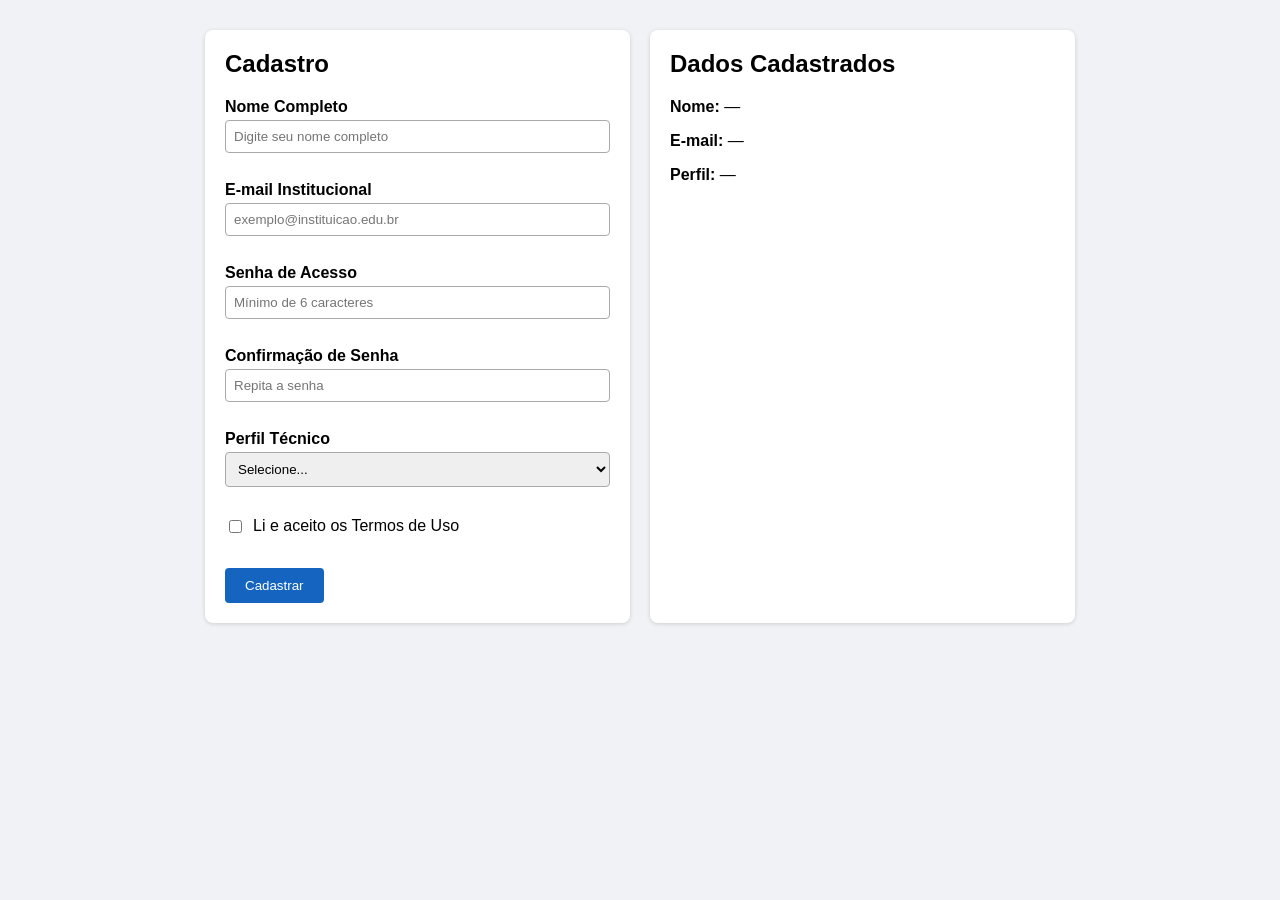
<file: integracao-form/index.html>
<!DOCTYPE html>
<html lang="pt-BR">
<head>
  <meta charset="UTF-8">
  <meta name="viewport" content="width=device-width, initial-scale=1.0">
  <title>Formulário de Cadastro</title>
  <link rel="stylesheet" href="style.css">
</head>
<body>
  <div class="container">

    <!-- Coluna 1: formulário -->
    <section class="coluna">
      <h2>Cadastro</h2>
      <form id="cadastroForm" novalidate>

        <label for="nome">Nome Completo</label>
        <input type="text" id="nome" placeholder="Digite seu nome completo" required>
        <span class="erro" id="erroNome"></span>

        <label for="email">E-mail Institucional</label>
        <input type="email" id="email" placeholder="exemplo@instituicao.edu.br" required>
        <span class="erro" id="erroEmail"></span>

        <label for="senha">Senha de Acesso</label>
        <input type="password" id="senha" placeholder="Mínimo de 6 caracteres" minlength="6" required>
        <span class="erro" id="erroSenha"></span>

        <label for="confirmaSenha">Confirmação de Senha</label>
        <input type="password" id="confirmaSenha" placeholder="Repita a senha" required>
        <span class="erro" id="erroConfirma"></span>

        <label for="perfil">Perfil Técnico</label>
        <select id="perfil" required>
          <option value="">Selecione...</option>
          <option value="Redes">Redes</option>
          <option value="Desenvolvimento">Desenvolvimento</option>
          <option value="Suporte">Suporte</option>
        </select>
        <span class="erro" id="erroPerfil"></span>

        <div class="termos">
          <input type="checkbox" id="termos" required>
          <label for="termos">Li e aceito os Termos de Uso</label>
        </div>
        <span class="erro" id="erroTermos"></span>

        <button type="submit">Cadastrar</button>
      </form>
    </section>

    <!-- Coluna 2: saída dos dados -->
    <section class="coluna">
      <h2>Dados Cadastrados</h2>
      <p id="mensagemSucesso" class="sucesso"></p>
      <p><strong>Nome:</strong> <span id="saidaNome">—</span></p>
      <p><strong>E-mail:</strong> <span id="saidaEmail">—</span></p>
      <p><strong>Perfil:</strong> <span id="saidaPerfil">—</span></p>
    </section>

  </div>

  <script src="script.js"></script>
</body>
</html>
</file>
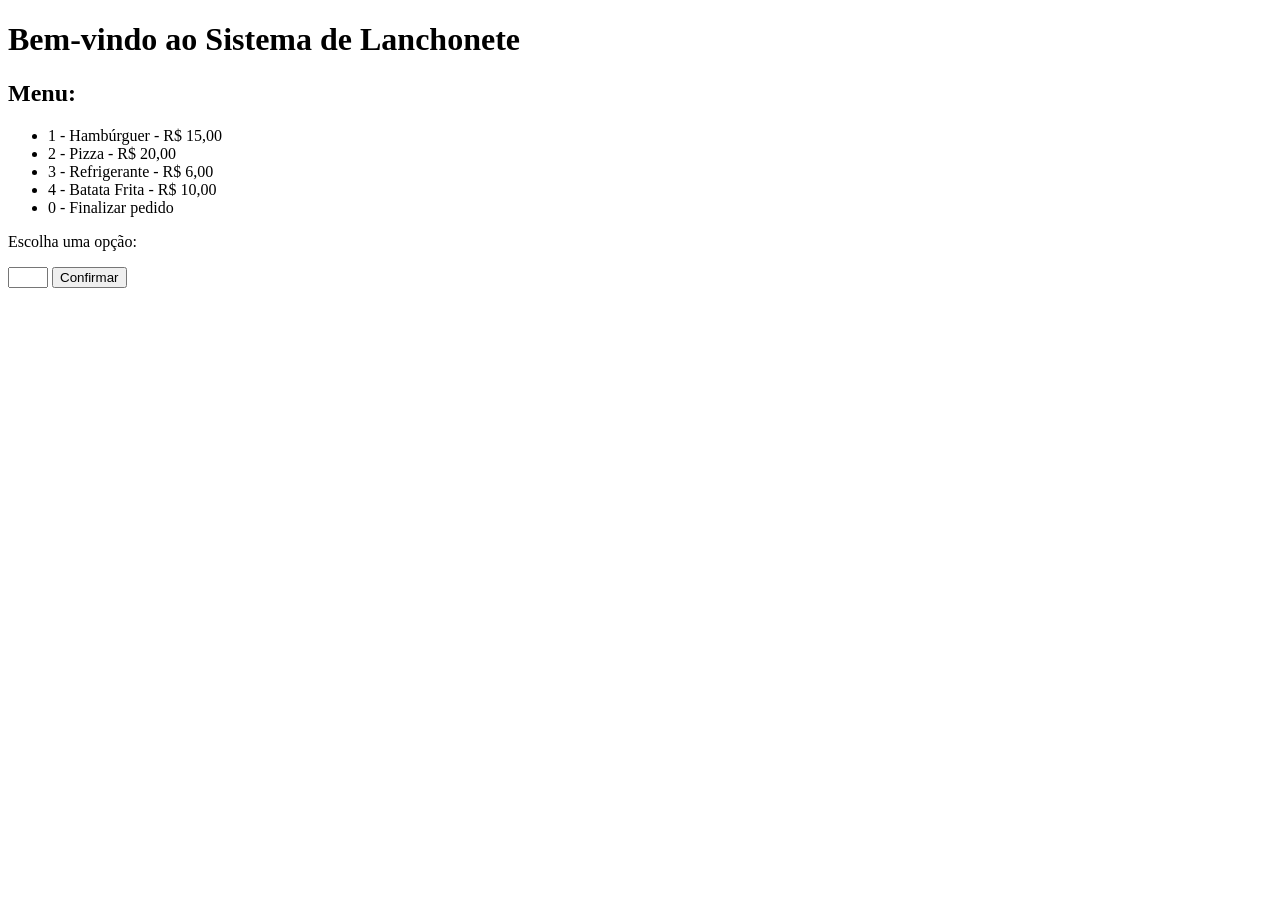
<file: sistema_menu/index.html>
<!DOCTYPE html>
<html lang="en">
<head>
    <meta charset="UTF-8">
    <meta name="viewport" content="width=device-width, initial-scale=1.0">
    <link rel="stylesheet" href="style.css">
    <title>Lanchonete</title>
</head>
<body class="body">
    <h1>Bem-vindo ao Sistema de Lanchonete</h1>
    <h2>Menu:</h2>
    <ul>
        <li>1 - Hambúrguer - R$ 15,00</li>
        <li>2 - Pizza - R$ 20,00</li>
        <li>3 - Refrigerante - R$ 6,00</li>
        <li>4 - Batata Frita - R$ 10,00</li>
        <li>0 - Finalizar pedido</li>
    </ul>

    <p>Escolha uma opção:</p>
    <input type="number" id="opcao" min="0" max="4">
    <button onclick="processarOpcao()">Confirmar</button>

    <script src="main.js"></script>
</body>
</html>
</file>
<file: integracao-form/style.css>
* {
  box-sizing: border-box;
  font-family: Arial, sans-serif;
}

body {
  margin: 0;
  background: #f0f2f5;
}

.container {
  display: flex;
  gap: 20px;
  max-width: 900px;
  margin: 30px auto;
  padding: 0 15px;
}

.coluna {
  flex: 1;
  background: #fff;
  padding: 20px;
  border-radius: 8px;
  box-shadow: 0 1px 4px rgba(0, 0, 0, 0.15);
}

h2 {
  margin-top: 0;
}

label {
  display: block;
  margin-top: 12px;
  font-weight: bold;
}

input[type="text"],
input[type="email"],
input[type="password"],
select {
  width: 100%;
  padding: 8px;
  margin-top: 4px;
  border: 1px solid #aaa;
  border-radius: 4px;
}

.termos {
  display: flex;
  align-items: center;
  gap: 8px;
  margin-top: 14px;
}

.termos label {
  margin: 0;
  font-weight: normal;
}

.erro {
  display: block;
  color: #c62828;
  font-size: 13px;
  min-height: 16px;
}

.sucesso {
  color: #2e7d32;
  font-weight: bold;
}

button {
  margin-top: 16px;
  padding: 10px 20px;
  background: #1565c0;
  color: #fff;
  border: none;
  border-radius: 4px;
  cursor: pointer;
}

button:hover {
  background: #0d47a1;
}

@media (max-width: 700px) {
  .container {
    flex-direction: column;
  }
}
</file>
<file: sistema_menu/style.css>

</file>
